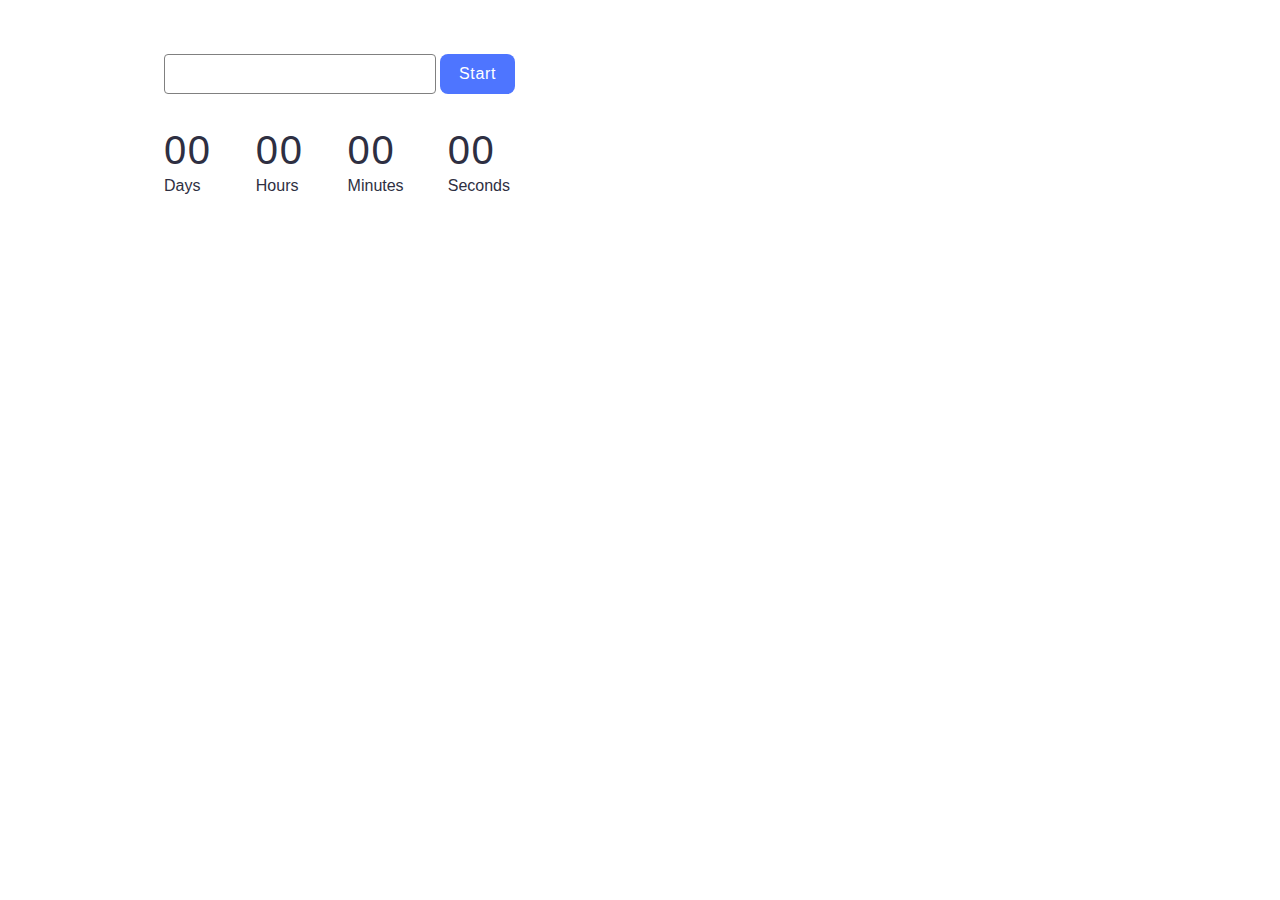
<file: src/1-timer.html>
<!DOCTYPE html>
<html lang="en">
  <head>
    <meta charset="UTF-8" />
    <meta http-equiv="X-UA-Compatible" content="IE=edge" />
    <meta name="viewport" content="width=device-width, initial-scale=1.0" />
    <title>Timer</title>
    <link rel="stylesheet" href="./css/timer.css" />
  </head>
  <body>
    <div class="choose-data">
      <input type="text" id="datetime-picker" />
      <button type="button" data-start>Start</button>
    </div>
    <div class="timer">
      <div class="field">
        <span class="value" data-days>00</span>
        <span class="label">Days</span>
      </div>
      <div class="field">
        <span class="value" data-hours>00</span>
        <span class="label">Hours</span>
      </div>
      <div class="field">
        <span class="value" data-minutes>00</span>
        <span class="label">Minutes</span>
      </div>
      <div class="field">
        <span class="value" data-seconds>00</span>
        <span class="label">Seconds</span>
      </div>
    </div>
    <script src="./js/1-timer.js" type="module"></script>
  </body>
</html>
</file>
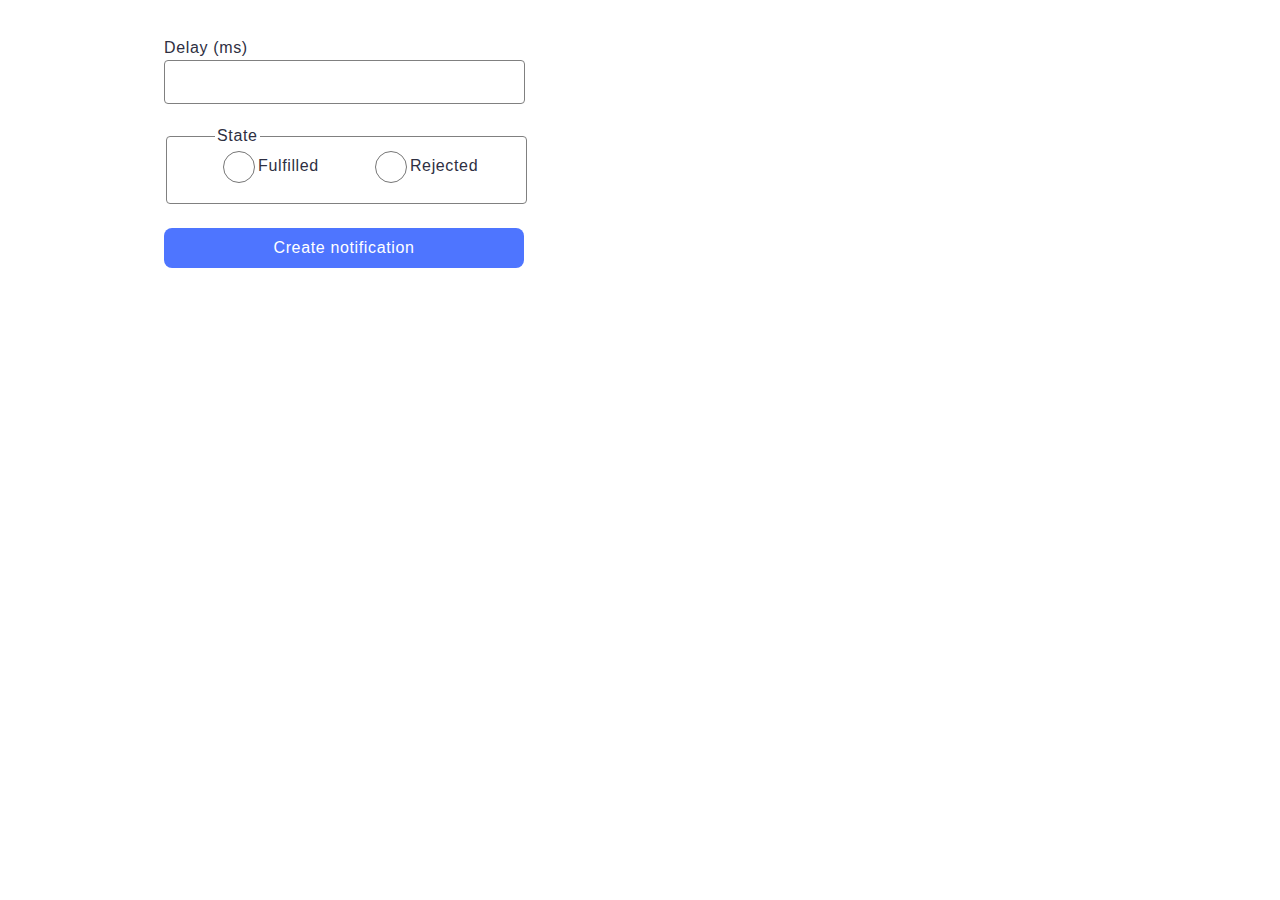
<file: src/2-snackbar.html>
<!DOCTYPE html>
<html lang="en">
  <head>
    <meta charset="UTF-8" />
    <meta http-equiv="X-UA-Compatible" content="IE=edge" />
    <meta name="viewport" content="width=device-width, initial-scale=1.0" />
    <title>Snackbar</title>
    <link rel="stylesheet" href="./css/snackbar.css" />
  </head>
  <body>
    <form class="form">
      <div class="delay-input">
        <label>
          Delay (ms)
          <input type="number" name="delay" required />
        </label>
      </div>
      <fieldset class="state-mark">
        <legend>State</legend>
        <label>
          <input type="radio" name="state" value="fulfilled" required />
          Fulfilled
        </label>
        <label>
          <input type="radio" name="state" value="rejected" required />
          Rejected
        </label>
      </fieldset>

      <button type="submit">Create notification</button>
    </form>
    <script type="module" src="./js/2-snackbar.js"></script>
  </body>
</html>
</file>
<file: src/css/timer.css>
.choose-data {
    display: inline;
    gap: 8px;
}

input {
    box-sizing: border-box;
    width: 272px;
    height: 40px;
    border: 1px solid #808080;
    border-radius: 4px;
    margin-top: 46px;
    margin-left: 156px;
    padding-left: 16px;
    color: #2e2f42;
}

input:hover {
    border: 1px solid #000000;
}

input:focus {
    border: 1px solid #4E75FF;
    color: #000;
}

input:disabled {
    color: #808080;
}

button {
    border-radius: 8px;
    border: none;
    padding: 8px 16px;
    width: 75px;
    height: 40px;
    background-color: #4e75ff;
    box-shadow: none;
    font-family: 'Montserrat', sans-serif;
    font-weight: 500;
    font-size: 16px;
    line-height: 150%;
    letter-spacing: 0.04em;
    color: #fff;
}

button:hover {
    background-color: #6c8cff;
}

button:disabled {
    background-color: #cfcfcf;
    color: #989898;
}

.value {
    font-family: 'Montserrat', sans-serif;
    font-weight: 400;
    font-size: 40px;
    line-height: 120%;
    letter-spacing: 0.04em;
    color: #2e2f42;
}

.label {
    font-family: 'Montserrat', sans-serif;
    font-weight: 400;
    font-size: 16px;
    line-height: 150%;
    color: #2e2f42;
}

.timer {
    padding-top: 32px;
    margin-left: 156px;
    width: 346px;
    height: 72px;
    display: flex;
    justify-content: space-between;
    gap: 24px;
}

.field {
    display: flex;
    flex-direction: column;
    justify-content: center;
}
</file>
<file: src/css/snackbar.css>
.form {
    font-family: 'Montserrat', sans-serif;
    font-weight: 400;
    font-size: 16px;
    line-height: 150%;
    letter-spacing: 0.04em;
    color: #2e2f42;
    width: 360px;
    margin-top: 36px;
    margin-left: 156px;
    display: flex;
    flex-direction: column;
}

.delay-input {
    height: 72px;
    display: flex;
    flex-direction: column;
}

input[type="number"] {
    border: 1px solid #808080;
    border-radius: 4px;
    width: 341px;
    height: 40px;
    padding-left: 16px;
}

input[type="number"]:focus {
    border: 1px solid #4e75ff;
}


.state-mark {
    height: 78px;
    border: 1px solid #808080;
    border-radius: 4px;
    display: flex;
    padding: 0 48px;
    gap: 48px;
    margin-top: 16px;

}

.state-mark:hover:focus {
    border: 1px solid #000;
}

.state-mark label {
    display: inline-flex;
    align-items: center;

}

.state-mark input[type="radio"] {
    height: 32px;
    width: 32px;
    margin-left: 8px;
}

button {
    margin-top: 24px;
    border-radius: 8px;
    border: none;
    padding: 8px 16px;
    width: 360px;
    height: 40px;
    background-color: #4e75ff;
    font-weight: 500;
    font-size: 16px;
    line-height: 150%;
    letter-spacing: 0.04em;
    color: #fff;
}

button:hover {
    background-color: #6c8cff;
}
</file>
